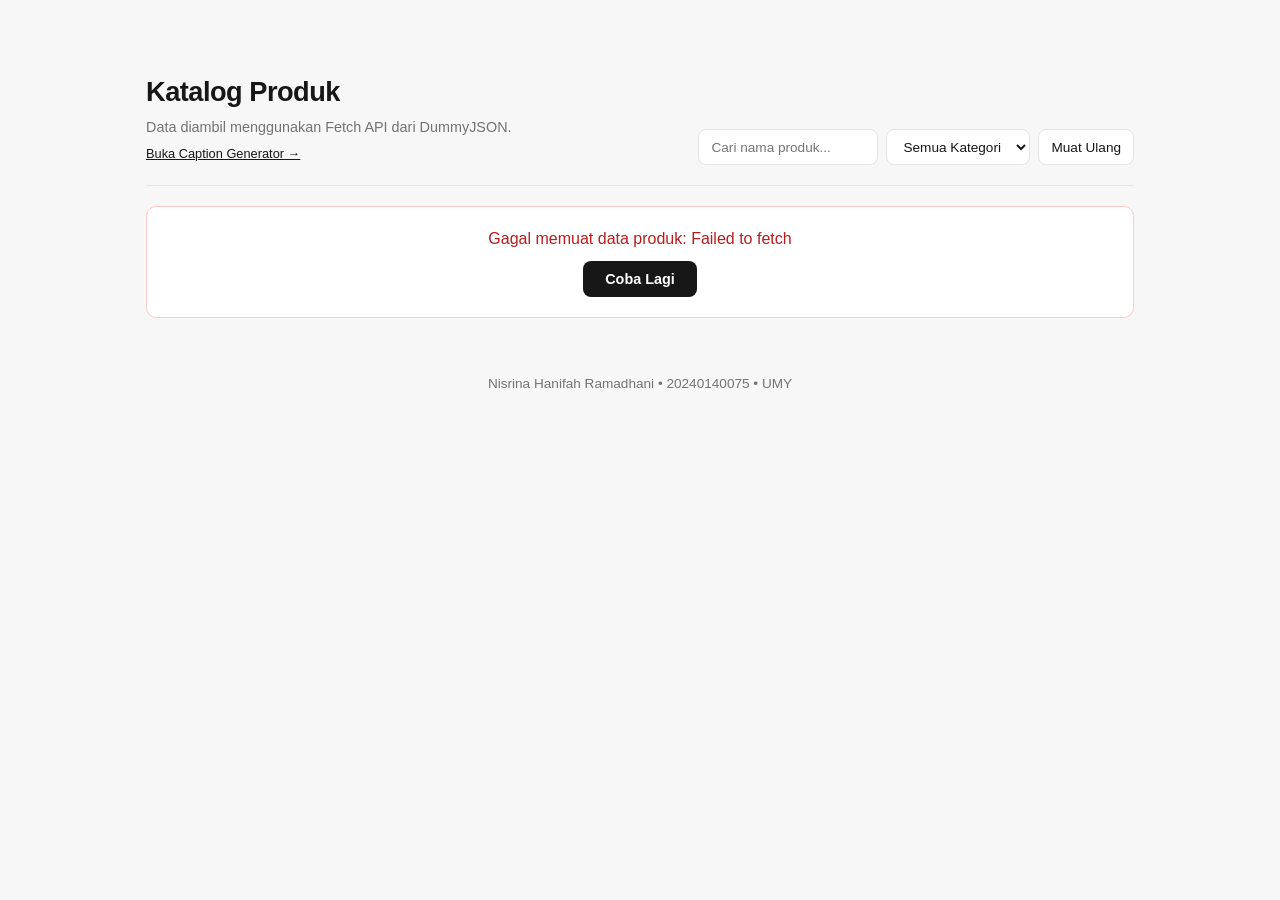
<file: index.html>
<!DOCTYPE html>
<html lang="id">
<head>
  <meta charset="UTF-8">
  <meta name="viewport" content="width=device-width, initial-scale=1.0">
  <title>PPAW Week 6 - Katalog Produk</title>
  <link rel="stylesheet" href="css/style.css">
</head>
<body>
  <main class="container">
    <section id="produk">
      <div class="catalog-header">
        <div>
          <h1>Katalog Produk</h1>
          <p class="subtitle">Data diambil menggunakan Fetch API dari DummyJSON.</p>
          <a href="caption.html" class="link-small">Buka Caption Generator &rarr;</a>
        </div>

        <div class="toolbar">
          <input type="search" id="search-input" placeholder="Cari nama produk...">
          <select id="category-select">
            <option value="">Semua Kategori</option>
          </select>
          <button type="button" id="reload-btn" class="btn-light">Muat Ulang</button>
        </div>
      </div>

      <p id="result-info" class="result-info"></p>

      <div id="loading" class="loading hidden">
        <div class="spinner"></div>
        <span>Memuat data produk...</span>
      </div>

      <div id="error" class="error hidden">
        <p id="error-message"></p>
        <button id="retry-btn" type="button">Coba Lagi</button>
      </div>

      <div id="empty" class="empty hidden">Produk tidak ditemukan.</div>

      <div id="product-list" class="product-grid"></div>
    </section>
  </main>

  <footer>
    <p>Nisrina Hanifah Ramadhani &bull; 20240140075 &bull; UMY</p>
  </footer>

  <script src="js/products.js"></script>
</body>
</html>
</file>
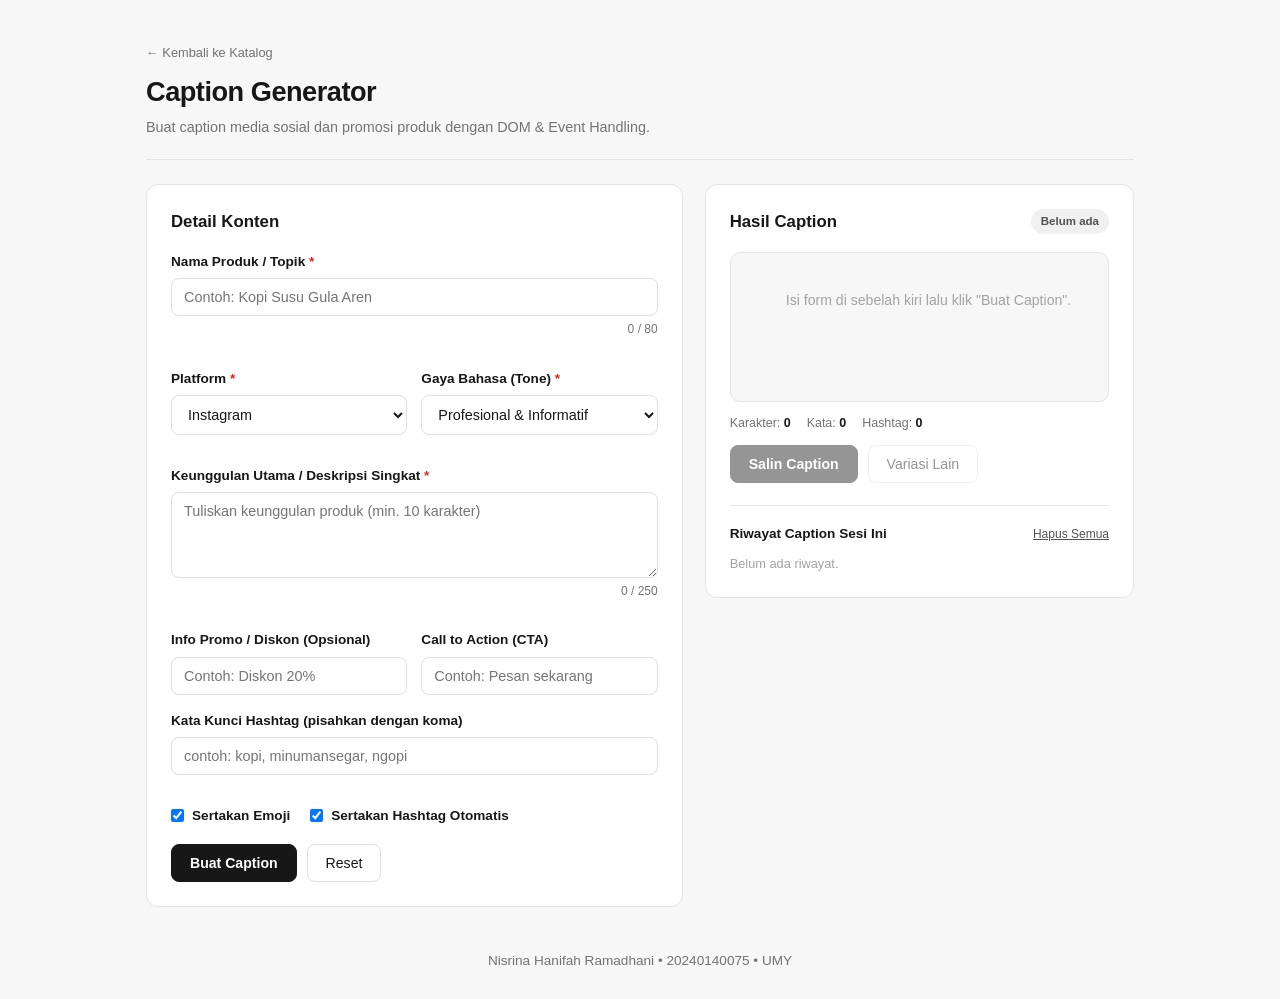
<file: caption.html>
<!DOCTYPE html>
<html lang="id">
<head>
  <meta charset="UTF-8">
  <meta name="viewport" content="width=device-width, initial-scale=1.0">
  <title>Caption Generator - PPAW Week 6</title>
  <link rel="stylesheet" href="css/caption.css">
</head>
<body>
  <main class="container">
    <header class="page-header">
      <a href="index.html" class="back-link">&larr; Kembali ke Katalog</a>
      <h1>Caption Generator</h1>
      <p class="subtitle">Buat caption media sosial dan promosi produk dengan DOM &amp; Event Handling.</p>
    </header>

    <div class="layout">
      <!-- ========== KIRI: FORM ========== -->
      <section class="card">
        <h2>Detail Konten</h2>

        <form id="caption-form" novalidate>
          <div class="form-group">
            <label for="nama">Nama Produk / Topik <span class="req">*</span></label>
            <input type="text" id="nama" maxlength="80" placeholder="Contoh: Kopi Susu Gula Aren">
            <small class="counter"><span id="nama-count">0</span> / 80</small>
            <small class="error-text" id="nama-error"></small>
          </div>

          <div class="row">
            <div class="form-group">
              <label for="platform">Platform <span class="req">*</span></label>
              <select id="platform">
                <option value="Instagram">Instagram</option>
                <option value="TikTok">TikTok</option>
                <option value="Facebook">Facebook</option>
                <option value="X (Twitter)">X (Twitter)</option>
                <option value="WhatsApp">WhatsApp</option>
              </select>
              <small class="error-text" id="platform-error"></small>
            </div>

            <div class="form-group">
              <label for="tone">Gaya Bahasa (Tone) <span class="req">*</span></label>
              <select id="tone">
                <option value="profesional">Profesional &amp; Informatif</option>
                <option value="santai">Santai &amp; Ramah</option>
                <option value="persuasif">Persuasif &amp; Menjual</option>
                <option value="lucu">Lucu &amp; Menghibur</option>
              </select>
              <small class="error-text" id="tone-error"></small>
            </div>
          </div>

          <div class="form-group">
            <label for="fitur">Keunggulan Utama / Deskripsi Singkat <span class="req">*</span></label>
            <textarea id="fitur" rows="4" maxlength="250" placeholder="Tuliskan keunggulan produk (min. 10 karakter)"></textarea>
            <small class="counter"><span id="fitur-count">0</span> / 250</small>
            <small class="error-text" id="fitur-error"></small>
          </div>

          <div class="row">
            <div class="form-group">
              <label for="promo">Info Promo / Diskon (Opsional)</label>
              <input type="text" id="promo" maxlength="60" placeholder="Contoh: Diskon 20%">
            </div>

            <div class="form-group">
              <label for="cta">Call to Action (CTA)</label>
              <input type="text" id="cta" maxlength="60" placeholder="Contoh: Pesan sekarang">
            </div>
          </div>

          <div class="form-group">
            <label for="tags">Kata Kunci Hashtag (pisahkan dengan koma)</label>
            <input type="text" id="tags" placeholder="contoh: kopi, minumansegar, ngopi">
            <small class="error-text" id="tags-error"></small>
          </div>

          <div class="check-row">
            <label class="check"><input type="checkbox" id="emoji" checked> Sertakan Emoji</label>
            <label class="check"><input type="checkbox" id="autotag" checked> Sertakan Hashtag Otomatis</label>
          </div>

          <div class="button-row">
            <button type="submit" class="btn-dark">Buat Caption</button>
            <button type="button" id="reset-btn" class="btn-light">Reset</button>
          </div>
        </form>
      </section>

      <!-- ========== KANAN: HASIL ========== -->
      <section class="card">
        <div class="result-head">
          <h2>Hasil Caption</h2>
          <span class="badge" id="badge">Belum ada</span>
        </div>

        <div id="caption-output" class="output placeholder">
          Isi form di sebelah kiri lalu klik "Buat Caption".
        </div>

        <div class="stats">
          <span>Karakter: <b id="stat-chars">0</b></span>
          <span>Kata: <b id="stat-words">0</b></span>
          <span>Hashtag: <b id="stat-tags">0</b></span>
        </div>
        <p id="stat-warning" class="warning hidden"></p>

        <div class="button-row">
          <button type="button" id="copy-btn" class="btn-dark" disabled>Salin Caption</button>
          <button type="button" id="variant-btn" class="btn-light" disabled>Variasi Lain</button>
        </div>

        <div class="history">
          <div class="history-head">
            <h3>Riwayat Caption Sesi Ini</h3>
            <button type="button" id="clear-history" class="link-btn">Hapus Semua</button>
          </div>
          <div id="history-list">
            <p class="history-empty">Belum ada riwayat.</p>
          </div>
        </div>
      </section>
    </div>
  </main>

  <footer>
    <p>Nisrina Hanifah Ramadhani &bull; 20240140075 &bull; UMY</p>
  </footer>

  <script src="js/caption.js"></script>
</body>
</html>
</file>
<file: css/style.css>
* {
  box-sizing: border-box;
  margin: 0;
  padding: 0;
}

body {
  font-family: "Inter", "Segoe UI", Tahoma, Arial, sans-serif;
  background: #f7f7f7;
  color: #171717;
  line-height: 1.5;
}

.hidden {
  display: none !important;
}

.container {
  max-width: 1020px;
  margin: 0 auto;
  padding: 72px 16px 24px;
}

/* ---------- Header katalog ---------- */
.catalog-header {
  display: flex;
  justify-content: space-between;
  align-items: flex-end;
  flex-wrap: wrap;
  gap: 16px;
  padding-bottom: 20px;
  border-bottom: 1px solid #e5e5e5;
}

.catalog-header h1 {
  font-size: 1.7rem;
  font-weight: 800;
  letter-spacing: -0.5px;
}

.subtitle {
  color: #737373;
  font-size: 0.9rem;
  margin-top: 4px;
}

.link-small {
  display: inline-block;
  margin-top: 6px;
  font-size: 0.8rem;
  color: #171717;
}

.toolbar {
  display: flex;
  gap: 8px;
  flex-wrap: wrap;
}

.toolbar input,
.toolbar select,
.btn-light {
  height: 36px;
  padding: 0 12px;
  border: 1px solid #e5e5e5;
  border-radius: 8px;
  background: #fff;
  color: #171717;
  font-size: 0.85rem;
  font-family: inherit;
}

.toolbar input {
  width: 180px;
}

.toolbar input:focus,
.toolbar select:focus {
  outline: none;
  border-color: #171717;
}

.btn-light {
  cursor: pointer;
  font-weight: 500;
}

.btn-light:hover {
  background: #f0f0f0;
}

.result-info {
  margin: 20px 0 14px;
  font-size: 0.8rem;
  color: #737373;
}

/* ---------- Loading, error, empty ---------- */
.loading {
  display: flex;
  align-items: center;
  justify-content: center;
  gap: 12px;
  padding: 40px;
  color: #525252;
}

.spinner {
  width: 24px;
  height: 24px;
  border: 3px solid #e5e5e5;
  border-top-color: #171717;
  border-radius: 50%;
  animation: spin 0.8s linear infinite;
}

@keyframes spin {
  to {
    transform: rotate(360deg);
  }
}

.error {
  background: #fff;
  border: 1px solid #fecaca;
  color: #b91c1c;
  padding: 20px;
  border-radius: 10px;
  text-align: center;
}

.error button {
  margin-top: 10px;
}

.empty {
  text-align: center;
  padding: 40px;
  color: #737373;
}

/* ---------- Grid produk ---------- */
.product-grid {
  display: grid;
  grid-template-columns: repeat(4, 1fr);
  gap: 16px;
}

.product-card {
  position: relative;
  background: #fff;
  border: 1px solid #e5e5e5;
  border-radius: 10px;
  overflow: hidden;
  transition: transform 0.2s, box-shadow 0.2s;
}

.product-card:hover {
  transform: translateY(-3px);
  box-shadow: 0 8px 20px rgba(0, 0, 0, 0.08);
}

.badge-discount {
  position: absolute;
  top: 10px;
  left: 10px;
  z-index: 1;
  background: #171717;
  color: #fff;
  font-size: 0.68rem;
  font-weight: 600;
  padding: 3px 8px;
  border-radius: 5px;
}

.product-image {
  background: #f3f3f3;
  height: 175px;
  display: flex;
  align-items: center;
  justify-content: center;
}

.product-image img {
  max-width: 100%;
  max-height: 100%;
  object-fit: contain;
}

.product-info {
  padding: 16px;
}

.product-category {
  display: block;
  font-size: 0.68rem;
  text-transform: uppercase;
  letter-spacing: 0.5px;
  color: #737373;
}

.product-name {
  font-size: 0.95rem;
  font-weight: 700;
  margin: 6px 0;
  white-space: nowrap;
  overflow: hidden;
  text-overflow: ellipsis;
}

.rating {
  display: flex;
  align-items: center;
  gap: 8px;
  font-size: 0.75rem;
  color: #737373;
  padding-bottom: 10px;
  border-bottom: 1px solid #ececec;
}

.stars {
  position: relative;
  display: inline-block;
  color: #d4d4d4;
  font-size: 0.85rem;
  letter-spacing: 1px;
  line-height: 1;
}

.stars::before {
  content: "★★★★★";
  position: absolute;
  left: 0;
  top: 0;
  width: var(--percent, 0%);
  overflow: hidden;
  white-space: nowrap;
  color: #f5b301;
}

.price-row {
  display: flex;
  align-items: baseline;
  gap: 8px;
  margin-top: 10px;
}

.price {
  font-size: 1rem;
  font-weight: 800;
}

.price-old {
  font-size: 0.72rem;
  color: #a3a3a3;
  text-decoration: line-through;
}

/* ---------- Card umum (untuk form) ---------- */
.card {
  background: #fff;
  border: 1px solid #e5e5e5;
  border-radius: 12px;
  padding: 28px;
  margin-top: 56px;
}

.card h2 {
  font-size: 1.3rem;
  font-weight: 800;
}

.card .subtitle {
  margin-bottom: 20px;
}

/* ---------- Form ---------- */
.form-group {
  margin-bottom: 16px;
  display: flex;
  flex-direction: column;
}

label {
  font-weight: 600;
  margin-bottom: 6px;
  font-size: 0.88rem;
}

.form-group input[type="text"],
.form-group input[type="email"],
.form-group input[type="tel"],
.form-group select,
.form-group textarea {
  padding: 10px 12px;
  border: 1px solid #d4d4d4;
  border-radius: 8px;
  font-size: 0.92rem;
  font-family: inherit;
  background: #fff;
}

.form-group input:focus,
.form-group select:focus,
.form-group textarea:focus {
  outline: none;
  border-color: #171717;
}

input.invalid,
select.invalid,
textarea.invalid {
  border-color: #dc2626 !important;
  background: #fef2f2;
}

input.valid,
select.valid,
textarea.valid {
  border-color: #16a34a !important;
}

.error-text {
  color: #dc2626;
  font-size: 0.78rem;
  margin-top: 4px;
  min-height: 1em;
}

.counter {
  text-align: right;
  color: #737373;
  font-size: 0.78rem;
  margin-top: 2px;
}

.checkbox-label {
  display: flex;
  align-items: center;
  gap: 8px;
  font-weight: 400;
  cursor: pointer;
}

.button-row {
  display: flex;
  gap: 10px;
}

button {
  padding: 10px 22px;
  border: none;
  border-radius: 8px;
  background: #171717;
  color: #fff;
  font-size: 0.9rem;
  font-weight: 600;
  font-family: inherit;
  cursor: pointer;
  transition: background 0.2s;
}

button:hover {
  background: #404040;
}

button.secondary {
  background: #ececec;
  color: #171717;
}

button.secondary:hover {
  background: #dcdcdc;
}

.btn-light {
  padding: 0 12px;
  font-weight: 500;
}

.btn-light:hover {
  background: #f0f0f0;
  color: #171717;
}

/* ---------- Feedback & hasil ---------- */
.feedback {
  margin-top: 18px;
  padding: 12px 16px;
  border-radius: 8px;
  font-weight: 600;
  font-size: 0.9rem;
}

.feedback.success {
  background: #f0fdf4;
  border: 1px solid #bbf7d0;
  color: #15803d;
}

.feedback.fail {
  background: #fef2f2;
  border: 1px solid #fecaca;
  color: #b91c1c;
}

.result {
  margin-top: 16px;
  padding: 16px;
  background: #f7f7f7;
  border: 1px solid #e5e5e5;
  border-radius: 8px;
}

.result h3 {
  margin-bottom: 10px;
  font-size: 1rem;
}

.result dl {
  display: grid;
  grid-template-columns: 120px 1fr;
  gap: 6px 10px;
  font-size: 0.9rem;
}

.result dt {
  font-weight: 600;
}

footer {
  text-align: center;
  padding: 32px 16px;
  color: #737373;
  font-size: 0.85rem;
}

/* ---------- Responsive ---------- */
@media (max-width: 960px) {
  .product-grid {
    grid-template-columns: repeat(3, 1fr);
  }
}

@media (max-width: 720px) {
  .container {
    padding-top: 36px;
  }
  .product-grid {
    grid-template-columns: repeat(2, 1fr);
  }
  .toolbar {
    width: 100%;
  }
  .toolbar input {
    flex: 1;
    width: auto;
  }
}

@media (max-width: 460px) {
  .product-grid {
    grid-template-columns: 1fr;
  }
  .result dl {
    grid-template-columns: 1fr;
  }
}
</file>
<file: css/caption.css>
* {
  box-sizing: border-box;
  margin: 0;
  padding: 0;
}

body {
  font-family: "Inter", "Segoe UI", Tahoma, Arial, sans-serif;
  background: #f7f7f7;
  color: #171717;
  line-height: 1.5;
}

.hidden {
  display: none !important;
}

.container {
  max-width: 1020px;
  margin: 0 auto;
  padding: 40px 16px 16px;
}

/* ---------- Header ---------- */
.page-header {
  padding-bottom: 20px;
  margin-bottom: 24px;
  border-bottom: 1px solid #e5e5e5;
}

.back-link {
  display: inline-block;
  margin-bottom: 10px;
  font-size: 0.8rem;
  color: #737373;
  text-decoration: none;
}

.back-link:hover {
  color: #171717;
}

.page-header h1 {
  font-size: 1.7rem;
  font-weight: 800;
  letter-spacing: -0.5px;
}

.subtitle {
  color: #737373;
  font-size: 0.9rem;
  margin-top: 4px;
}

/* ---------- Layout ---------- */
.layout {
  display: grid;
  grid-template-columns: 1.25fr 1fr;
  gap: 22px;
  align-items: start;
}

.card {
  background: #fff;
  border: 1px solid #e5e5e5;
  border-radius: 12px;
  padding: 24px;
}

.card h2 {
  font-size: 1.05rem;
  font-weight: 700;
  margin-bottom: 18px;
}

/* ---------- Form ---------- */
.form-group {
  display: flex;
  flex-direction: column;
  margin-bottom: 16px;
  flex: 1;
}

.row {
  display: flex;
  gap: 14px;
}

label {
  font-size: 0.85rem;
  font-weight: 600;
  margin-bottom: 6px;
}

.req {
  color: #dc2626;
}

input[type="text"],
select,
textarea {
  padding: 10px 12px;
  border: 1px solid #e0e0e0;
  border-radius: 8px;
  font-size: 0.9rem;
  font-family: inherit;
  background: #fff;
  color: #171717;
}

textarea {
  resize: vertical;
}

input:focus,
select:focus,
textarea:focus {
  outline: none;
  border-color: #171717;
}

input.invalid,
select.invalid,
textarea.invalid {
  border-color: #dc2626;
  background: #fef2f2;
}

.counter {
  text-align: right;
  font-size: 0.75rem;
  color: #737373;
  margin-top: 4px;
}

.error-text {
  color: #dc2626;
  font-size: 0.78rem;
  min-height: 1em;
  margin-top: 2px;
}

.check-row {
  display: flex;
  gap: 20px;
  flex-wrap: wrap;
  margin-bottom: 18px;
}

.check {
  display: flex;
  align-items: center;
  gap: 8px;
  font-weight: 600;
  cursor: pointer;
  margin-bottom: 0;
}

.button-row {
  display: flex;
  gap: 10px;
}

button {
  font-family: inherit;
  font-size: 0.88rem;
  font-weight: 600;
  padding: 10px 18px;
  border-radius: 8px;
  cursor: pointer;
  transition: background 0.2s;
}

.btn-dark {
  background: #171717;
  color: #fff;
  border: 1px solid #171717;
}

.btn-dark:hover:not(:disabled) {
  background: #404040;
}

.btn-light {
  background: #fff;
  color: #171717;
  border: 1px solid #e0e0e0;
  font-weight: 500;
}

.btn-light:hover:not(:disabled) {
  background: #f0f0f0;
}

button:disabled {
  opacity: 0.45;
  cursor: not-allowed;
}

/* ---------- Hasil ---------- */
.result-head {
  display: flex;
  justify-content: space-between;
  align-items: center;
  margin-bottom: 18px;
}

.result-head h2 {
  margin-bottom: 0;
}

.badge {
  background: #f0f0f0;
  color: #525252;
  font-size: 0.72rem;
  font-weight: 600;
  padding: 4px 10px;
  border-radius: 20px;
}

.output {
  background: #f7f7f7;
  border: 1px solid #e5e5e5;
  border-radius: 10px;
  padding: 16px;
  font-size: 0.88rem;
  white-space: pre-wrap;
  word-break: break-word;
  min-height: 150px;
}

.output.placeholder {
  color: #a3a3a3;
}

.stats {
  display: flex;
  gap: 16px;
  margin: 12px 0;
  font-size: 0.78rem;
  color: #737373;
}

.stats b {
  color: #171717;
}

.warning {
  color: #b45309;
  font-size: 0.78rem;
  margin-bottom: 10px;
}

/* ---------- Riwayat ---------- */
.history {
  margin-top: 22px;
  padding-top: 18px;
  border-top: 1px solid #e5e5e5;
}

.history-head {
  display: flex;
  justify-content: space-between;
  align-items: center;
  margin-bottom: 10px;
}

.history-head h3 {
  font-size: 0.85rem;
  font-weight: 700;
}

.link-btn {
  background: none;
  border: none;
  padding: 0;
  font-size: 0.75rem;
  font-weight: 500;
  color: #525252;
  text-decoration: underline;
}

.link-btn:hover {
  color: #171717;
}

.history-empty {
  font-size: 0.8rem;
  color: #a3a3a3;
}

.history-item {
  display: block;
  width: 100%;
  text-align: left;
  background: #fff;
  border: 1px solid #e5e5e5;
  border-radius: 8px;
  padding: 10px 12px;
  margin-bottom: 8px;
  font-weight: 400;
  font-size: 0.8rem;
  color: #171717;
}

.history-item:hover {
  background: #f7f7f7;
}

.history-meta {
  display: block;
  font-size: 0.72rem;
  color: #737373;
  margin-bottom: 2px;
}

footer {
  text-align: center;
  padding: 28px 16px;
  color: #737373;
  font-size: 0.85rem;
}

/* ---------- Responsive ---------- */
@media (max-width: 860px) {
  .layout {
    grid-template-columns: 1fr;
  }
}

@media (max-width: 520px) {
  .row {
    flex-direction: column;
    gap: 0;
  }
}
</file>
